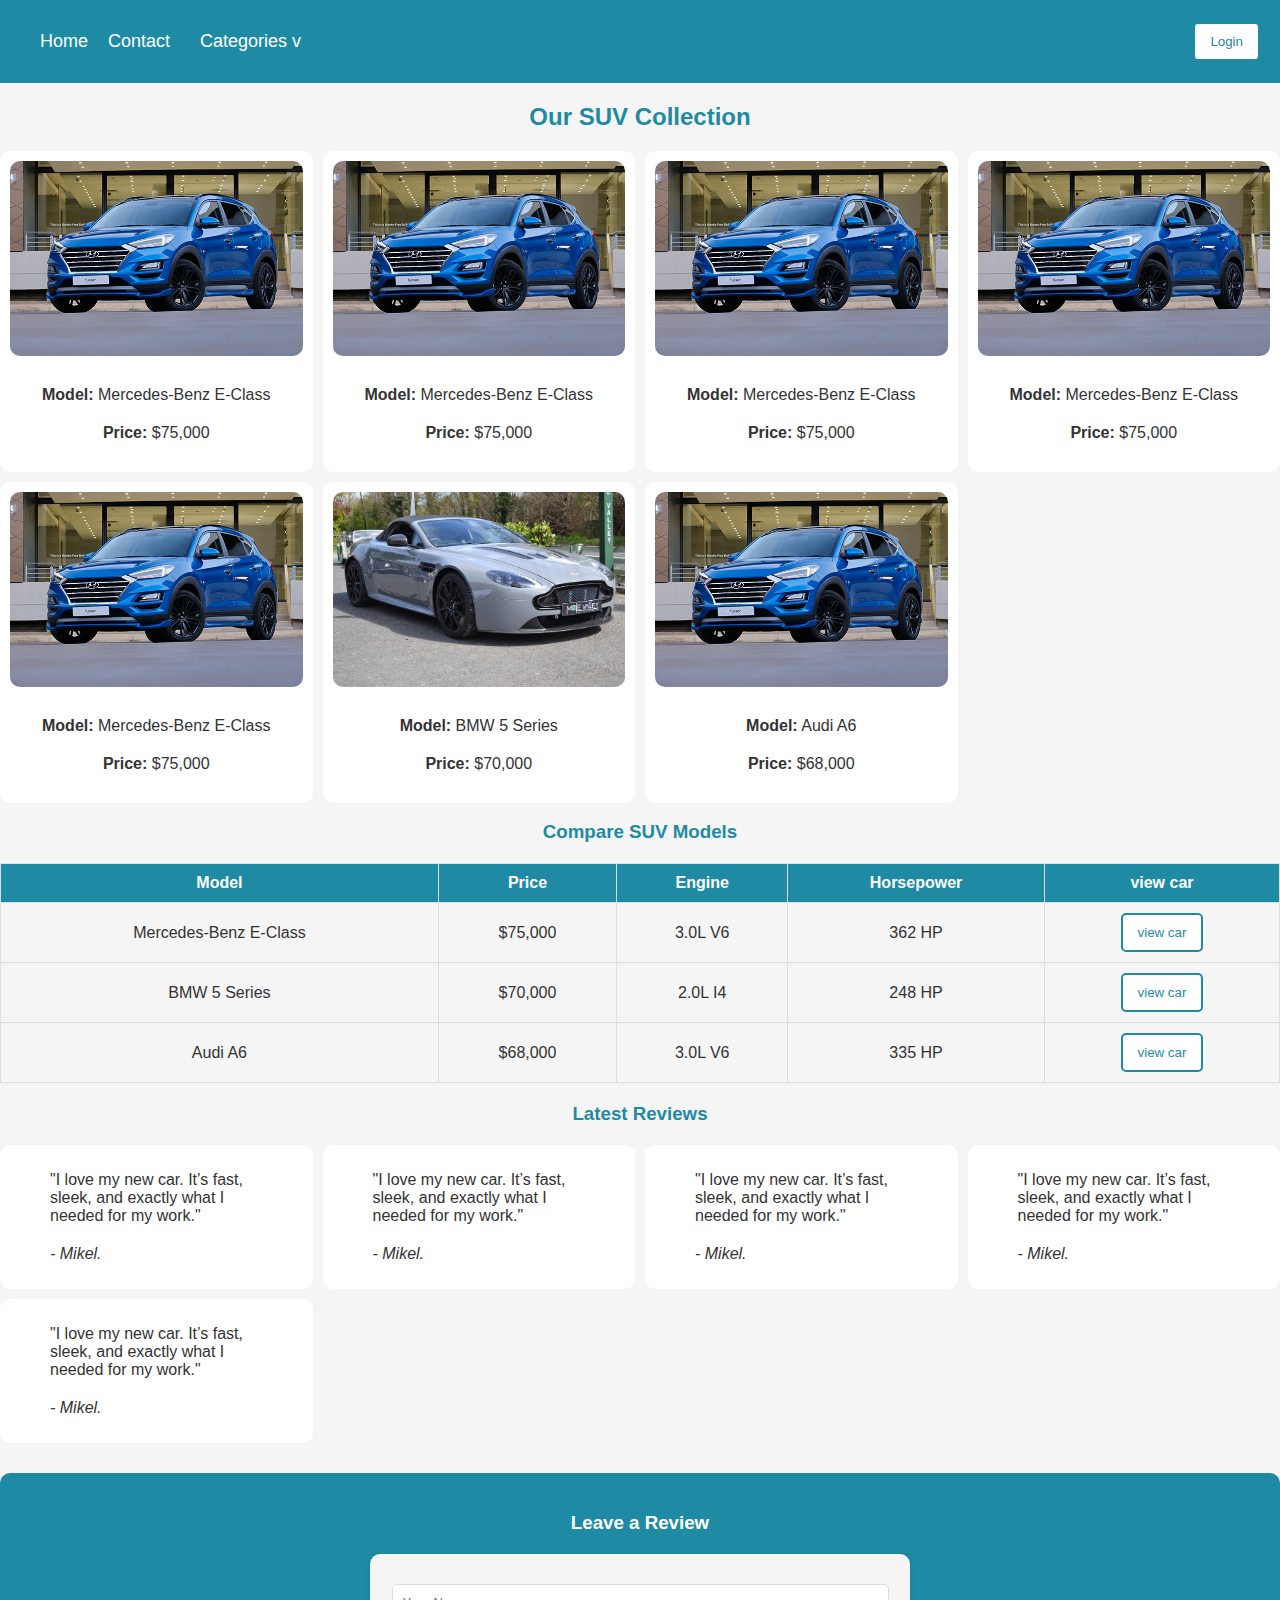
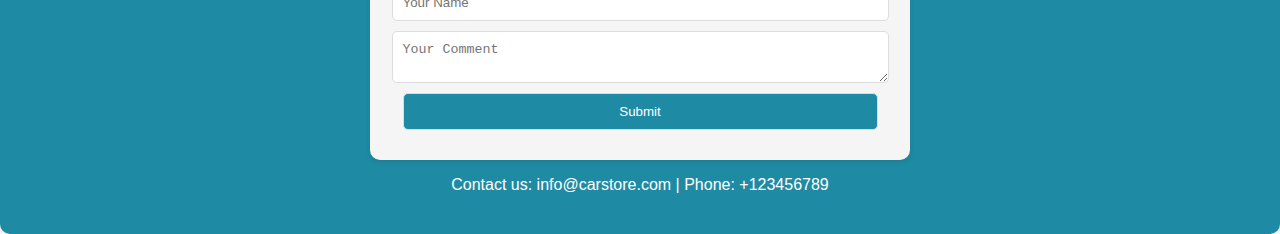
<file: page2.html>
<!DOCTYPE html>
<html lang="en">
<head>
    <meta charset="UTF-8">
    <meta name="viewport" content="width=device-width, initial-scale=1.0">
    <title>SUVs - Car Store</title>
    <link rel="stylesheet" href="style.css">
    <link rel="icon" href="favicon.ico" type="image/x-icon">
</head>
<body>
    <!-- Navigation bar -->
    <nav>
        <ul>
            <li><a href="index.html">Home</a></li>
            <li><a href="contact.html">Contact</a></li>
            <li class="dropdown">
                <a href="javascript:void(0)" class="dropbtn">Categories v</a>
                <div class="dropdown-content">
                    <a href="page2.html">SUVs</a>
                    <a href="page3.html">Sedan</a>
                    <a href="page4.html">Trucks</a>
                </div>
            </li>
        </ul>
        <button id="loginBtn">Login</button>
    </nav>

    <!-- SUVs Section -->
    <section id="SUVs">
        <h2>Our SUV Collection</h2>
    <div class="grid">
        <div class="car-item">
            <img src="images/car1.jpg" alt="SUV 1">
            <p><strong>Model:</strong> Mercedes-Benz E-Class</p>
            <p><strong>Price:</strong> $75,000</p>
        </div>

        <div class="car-item">
            <img src="images/car1.jpg" alt="SUV 1">
            <p><strong>Model:</strong> Mercedes-Benz E-Class</p>
            <p><strong>Price:</strong> $75,000</p>
        </div>

        <div class="car-item">
            <img src="images/car1.jpg" alt="SUV 1">
            <p><strong>Model:</strong> Mercedes-Benz E-Class</p>
            <p><strong>Price:</strong> $75,000</p>
        </div>

        <div class="car-item">
            <img src="images/car1.jpg" alt="SUV 1">
            <p><strong>Model:</strong> Mercedes-Benz E-Class</p>
            <p><strong>Price:</strong> $75,000</p>
        </div>

        <div class="car-item">
            <img src="images/car1.jpg" alt="SUV 1">
            <p><strong>Model:</strong> Mercedes-Benz E-Class</p>
            <p><strong>Price:</strong> $75,000</p>
        </div>
        <div class="car-item">
            <img src="images/car2.jpg" alt="SUV 2">
            <p><strong>Model:</strong> BMW 5 Series</p>
            <p><strong>Price:</strong> $70,000</p>
        </div>
        <div class="car-item">
            <img src="images/car1.jpg" alt="SUV 3">
            <p><strong>Model:</strong> Audi A6</p>
            <p><strong>Price:</strong> $68,000</p>
        </div>
    </div>    
    </section>

    <!-- Table -->
    <section>
        <h3>Compare SUV Models</h3>
        <table border="1">
            <tr>
                <th>Model</th>
                <th>Price</th>
                <th>Engine</th>
                <th>Horsepower</th>
                <th>view car</th>
            </tr>
            <tr>
                <td>Mercedes-Benz E-Class</td>
                <td>$75,000</td>
                <td>3.0L V6</td>
                <td>362 HP</td>
                <td>
                    <a href="#car">
                        <button class="btn">
                            view car
                        </button>
                    </a>
                </td>
            </tr>
            <tr>
                <td>BMW 5 Series</td>
                <td>$70,000</td>
                <td>2.0L I4</td>
                <td>248 HP</td>
                <td>
                    <a href="#car">
                        <button class="btn">
                            view car
                        </button>
                    </a>
                </td>
            </tr>
            <tr>
                <td>Audi A6</td>
                <td>$68,000</td>
                <td>3.0L V6</td>
                <td>335 HP</td>
                <td>
                    <a href="#car">
                        <button class="btn">
                            view car
                        </button>
                    </a>
                </td>
            </tr>
        </table>
    </section>



    <!-- Comment Form -->
        <section>
            <h3 class="title">Latest Reviews</h3>
            <div class="latest-rev grid">
                <div class="rev">
                    <blockquote>
                        <p>"I love my new car. It’s fast, sleek, and exactly what I needed for my work."</p>
                        <cite>- Mikel.</cite>
                    </blockquote>
                </div>
                <div class="rev">
                    <blockquote>
                        <p>"I love my new car. It’s fast, sleek, and exactly what I needed for my work."</p>
                        <cite>- Mikel.</cite>
                    </blockquote>
                </div>
                <div class="rev">
                    <blockquote>
                        <p>"I love my new car. It’s fast, sleek, and exactly what I needed for my work."</p>
                        <cite>- Mikel.</cite>
                    </blockquote>
                </div>
                <div class="rev">
                    <blockquote>
                        <p>"I love my new car. It’s fast, sleek, and exactly what I needed for my work."</p>
                        <cite>- Mikel.</cite>
                    </blockquote>
                </div>
                <div class="rev">
                    <blockquote>
                        <p>"I love my new car. It’s fast, sleek, and exactly what I needed for my work."</p>
                        <cite>- Mikel.</cite>
                    </blockquote>
                </div>
            </div>
        </section>
        
        <!-- Footer -->
        <footer>
            <section>
                <h3 class="contact">Leave a Review</h3>
                <form>
                    <input type="text" placeholder="Your Name" required>
                    <textarea placeholder="Your Comment" required></textarea>
                    <input type="submit" value="Submit">
                </form>
            </section>
            <p>Contact us: info@carstore.com | Phone: +123456789</p>
        </footer>

    <script src="script.js"></script>
</body>
</html>
</file>
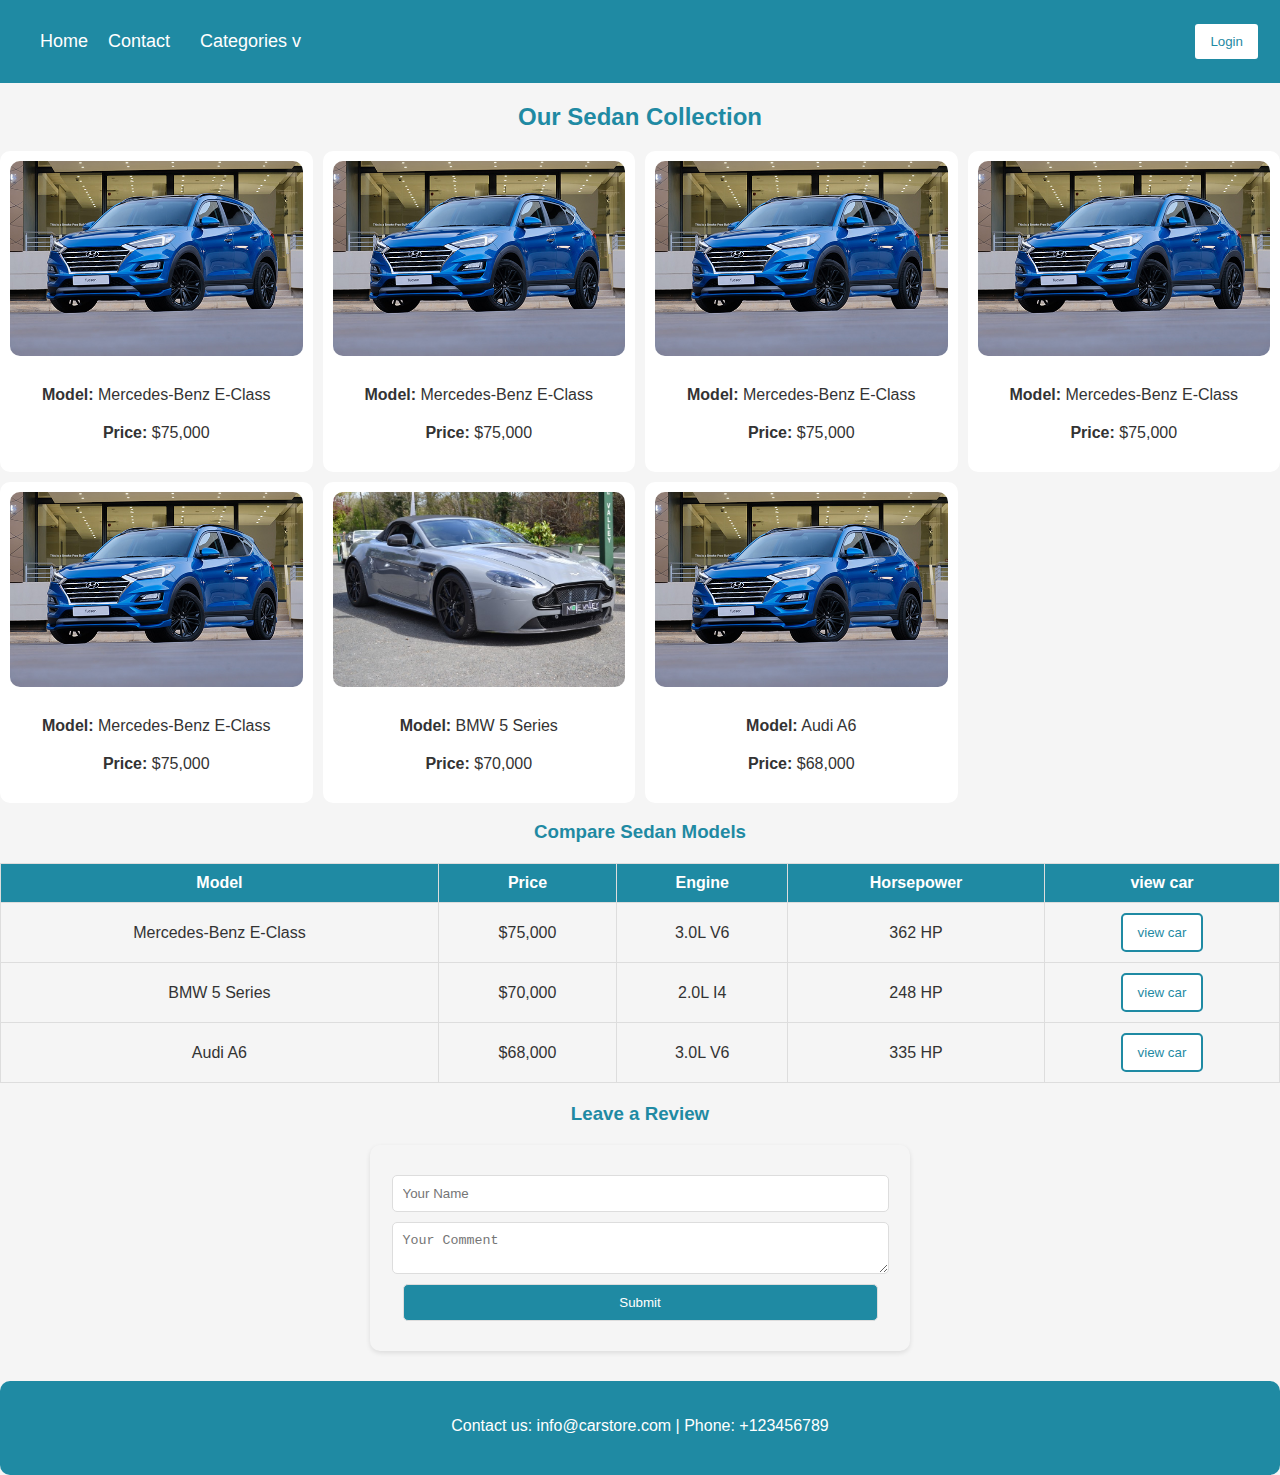
<file: page3.html>
<!DOCTYPE html>
<html lang="en">
<head>
    <meta charset="UTF-8">
    <meta name="viewport" content="width=device-width, initial-scale=1.0">
    <title>Sedans - Car Store</title>
    <link rel="stylesheet" href="style.css">
    <link rel="icon" href="favicon.ico" type="image/x-icon">
</head>
<body>
    <!-- Navigation bar -->
    <nav>
        <ul>
            <li><a href="index.html">Home</a></li>
            <li><a href="contact.html">Contact</a></li>
            <li class="dropdown">
                <a href="javascript:void(0)" class="dropbtn">Categories v</a>
                <div class="dropdown-content">
                    <a href="page2.html">SUVs</a>
                    <a href="page3.html">Sedans</a>
                    <a href="page4.html">Trucks</a>
                </div>
            </li>
        </ul>
        <button id="loginBtn">Login</button>
    </nav>

    <!-- Sedans Section -->
    <section id="sedans">
        <h2>Our Sedan Collection</h2>
    <div class="grid">
        <div class="car-item">
            <img src="images/car1.jpg" alt="Sedan 1">
            <p><strong>Model:</strong> Mercedes-Benz E-Class</p>
            <p><strong>Price:</strong> $75,000</p>
        </div>

        <div class="car-item">
            <img src="images/car1.jpg" alt="Sedan 1">
            <p><strong>Model:</strong> Mercedes-Benz E-Class</p>
            <p><strong>Price:</strong> $75,000</p>
        </div>

        <div class="car-item">
            <img src="images/car1.jpg" alt="Sedan 1">
            <p><strong>Model:</strong> Mercedes-Benz E-Class</p>
            <p><strong>Price:</strong> $75,000</p>
        </div>

        <div class="car-item">
            <img src="images/car1.jpg" alt="Sedan 1">
            <p><strong>Model:</strong> Mercedes-Benz E-Class</p>
            <p><strong>Price:</strong> $75,000</p>
        </div>

        <div class="car-item">
            <img src="images/car1.jpg" alt="Sedan 1">
            <p><strong>Model:</strong> Mercedes-Benz E-Class</p>
            <p><strong>Price:</strong> $75,000</p>
        </div>
        <div class="car-item">
            <img src="images/car2.jpg" alt="Sedan 2">
            <p><strong>Model:</strong> BMW 5 Series</p>
            <p><strong>Price:</strong> $70,000</p>
        </div>
        <div class="car-item">
            <img src="images/car1.jpg" alt="Sedan 3">
            <p><strong>Model:</strong> Audi A6</p>
            <p><strong>Price:</strong> $68,000</p>
        </div>
    </div>    
    </section>

    <!-- Table -->
    <section>
        <h3>Compare Sedan Models</h3>
        <table border="1">
            <tr>
                <th>Model</th>
                <th>Price</th>
                <th>Engine</th>
                <th>Horsepower</th>
                <th>view car</th>
            </tr>
            <tr>
                <td>Mercedes-Benz E-Class</td>
                <td>$75,000</td>
                <td>3.0L V6</td>
                <td>362 HP</td>
                <td>
                    <a href="#car">
                        <button class="btn">
                            view car
                        </button>
                    </a>
                </td>
            </tr>
            <tr>
                <td>BMW 5 Series</td>
                <td>$70,000</td>
                <td>2.0L I4</td>
                <td>248 HP</td>
                <td>
                    <a href="#car">
                        <button class="btn">
                            view car
                        </button>
                    </a>
                </td>
            </tr>
            <tr>
                <td>Audi A6</td>
                <td>$68,000</td>
                <td>3.0L V6</td>
                <td>335 HP</td>
                <td>
                    <a href="#car">
                        <button class="btn">
                            view car
                        </button>
                    </a>
                </td>
            </tr>
        </table>
    </section>



    <!-- Comment Form -->
    <section>
        <h3>Leave a Review</h3>
        <form>
            <input type="text" placeholder="Your Name" required>
            <textarea placeholder="Your Comment" required></textarea>
            <input type="submit" value="Submit">
        </form>
    </section>

    <!-- Footer -->
    <footer>
        <p>Contact us: info@carstore.com | Phone: +123456789</p>
    </footer>

    <script src="script.js"></script>
</body>
</html>
</file>
<file: style.css>
body {
    font-family: 'Arial', sans-serif;
    background-color: #f5f5f5;
    color: #333;
    margin: 0;
    padding: 0;
}


h2, h3 {
    color: #1f8aa3;
    text-align: center;
    margin-bottom: 20px;
}

p {
    margin-bottom: 20px;
}

nav {
    background-color: #1f8aa3;
    padding: 15px 0;
    display: flex;
    justify-content: space-between;
    align-items: center;
    padding: 10px 20px;
}

nav ul {
    list-style: none;
    display: flex;
}

nav ul li {
    margin-right: 20px;
}

nav ul li a {
    color: white;
    text-decoration: none;
    font-size: 18px;
}

nav ul li a:hover {
    text-decoration: underline;
}

#loginBtn {
    background-color: white;
    color: #1f8aa3;
    border: 2px solid #1f8aa3;
    padding: 10px 15px;
    cursor: pointer;
    border-radius: 5px;
    margin-right: 20px;
}

#loginBtn:hover {
    background-color: #1f8aa3;
    color: white;
}

.popup {
    display: none;
    position: fixed;
    z-index: 1000;
    left: 0;
    top: 0;
    width: 100%;
    height: 100%;
    background-color: rgba(0, 0, 0, 0.6);
}

.popup-content {
    background-color: white;
    margin: 15% auto;
    padding: 20px;
    border-radius: 10px;
    width: 300px;
    text-align: center;
    position: relative;
    z-index: 1001;
}

.popup-content h3 {
    margin-bottom: 20px;
}

.popup-content label {
    display: block;
    margin-bottom: 10px;
    text-align: left;
}

.popup-content input {
    width: 95%;
    padding: 10px;
    margin-bottom: 20px;
    border-radius: 5px;
    border: 1px solid #ccc;
}

.popup-content button {
    padding: 10px 20px;
    background-color: #1f8aa3;
    color: white;
    border: none;
    border-radius: 5px;
    cursor: pointer;
}

.popup-content button:hover {
    background-color: #14758f;
}

.close {
    position: absolute;
    top: 10px;
    right: 15px;
    color: #333;
    font-size: 24px;
    font-weight: bold;
    cursor: pointer;
}

#wowSlider {
    margin: 30px 0;
}

#featured {
    display: flex;
    justify-content: space-around;
    background-color: #fff;
    padding: 40px;
    border-radius: 10px;
    box-shadow: 0 2px 10px rgba(0, 0, 0, 0.1);
    margin: 30px 0px;
}

.car-item {
    text-align: center;
    /* max-width: 30%; */
    background-color: #fff;
    padding: 10px;
    border-radius: 10px;
}

.car-item img {
    width: 100%;
    height: auto;
    border-radius: 10px;
    margin-bottom: 10px;
}
.grid {
    display: grid;
    grid-template-columns: repeat(4,1fr);
    gap: 10px;
}

/* Footer */
footer {
    background-color: #1f8aa3;
    color: white;
    text-align: center;
    padding: 20px;
    border-radius: 10px;
    margin-top: 30px;
}


form {
    background-color: #f5f5f5;
    padding: 20px;
    border-radius: 10px;
    box-shadow: 0 2px 5px rgba(0, 0, 0, 0.1);
    max-width: 500px;
    margin: 0 auto;
}

form input[type="text"],textarea,
form input[type="submit"] {
    width: 95%;
    display: block;
    padding: 10px;
    margin: 10px auto;
    border: 1px solid #ddd;
    border-radius: 5px;
}



form input[type="submit"] {
    background-color: #1f8aa3;
    color: white;
    cursor: pointer;
}

form input[type="submit"]:hover {
    background-color: #14758f;
}


/* special */
#special {
    gap: 10px;
    justify-content: space-around;
    background-color: #fff;
    padding: 40px;
    border-radius: 10px;
    box-shadow: 0 2px 10px rgba(0, 0, 0, 0.1);
    margin: 30px 0px;
}
.card {
    display: flex;
    gap: 10px;
    margin:  10px 0px;
}

.cat {
    background-color: #1f8aa3;
    color: white;
    border-radius: 40px;
    padding: 5px 10px;
    margin: 0% 3px;
}

/* جداول */
table {
    width: 100%;
    border-collapse: collapse;
    margin-bottom: 20px;
}

table, th, td {
    border: 1px solid #ddd;
}

th, td {
    padding: 10px;
    text-align: center;
}

th {
    background-color: #1f8aa3;
    color: white;
}


.btn {
    background-color: white;
    color: #1f8aa3;
    border: 2px solid #1f8aa3;
    padding: 10px 15px;
    cursor: pointer;
    border-radius: 5px;
    
}



h2, h3 {
    color: #1f8aa3;
    text-align: center;
    margin-bottom: 20px;
}


nav {
    background-color: #1f8aa3;
    padding: 15px 0;
    display: flex;
    justify-content: space-between;
    align-items: center;
}

nav ul {
    list-style: none;
    display: flex;
}

nav ul li {
    margin-right: 20px;
}

nav ul li a {
    color: white;
    text-decoration: none;
    font-size: 18px;
}


.dropdown {
    position: relative;
}

.dropbtn {
    background-color: #1f8aa3;
    color: white;
    padding: 10px;
    border: none;
    cursor: pointer;
}

.dropdown-content {
    display: none;
    position: absolute;
    background-color: white;
    box-shadow: 0px 8px 16px rgba(0, 0, 0, 0.1);
    z-index: 10000;
}

.dropdown-content a {
    color: black;
    padding: 12px 16px;
    text-decoration: none;
    display: block;
}

.dropdown-content a:hover {
    background-color: #ddd;
}

.dropdown:hover .dropdown-content {
    display: block;
}
.ws_images{
height: 500px ;
}
.ws_images img {
    height: 500px;
    width: 100%;
}
#overview p {
    text-align: center;
}


@media screen and (max-width: 768px) {
    nav ul {
        flex-direction: column;
        text-align: center;
    }

    .car-item {
        margin-bottom: 20px;
    }

    #featured {
        grid-template-columns: repeat(2, 1fr);
    }
    .grid {
        grid-template-columns: repeat(1,1fr);
    }
    .card {
        display: block;
    }
    .card img {
        width: 100%;
    }
    #wowSlider {
        display: none;
    }
}

@media screen and (max-width: 480px) {
    #featured {
        grid-template-columns: repeat(1, 1fr);
    }

    nav ul {
        flex-direction: column;
    }
    #featured {
        grid-template-columns: repeat(2, 1fr);
    }
    .grid {
        grid-template-columns: repeat(1,1fr);
    }
    .card {
        display: block;
    }
    .card img {
        width: 100%;
    }
    #wowSlider {
        display: none;
    }
}


.car-item img {
    transition: transform 0.3s ease-in-out;
}

.car-item:hover img {
    transform: scale(1.1);
}
.contact {
    color: white;
}
.rev {
    background-color: #fff;
    padding: 10px;
    border-radius: 10px;
}
</file>
